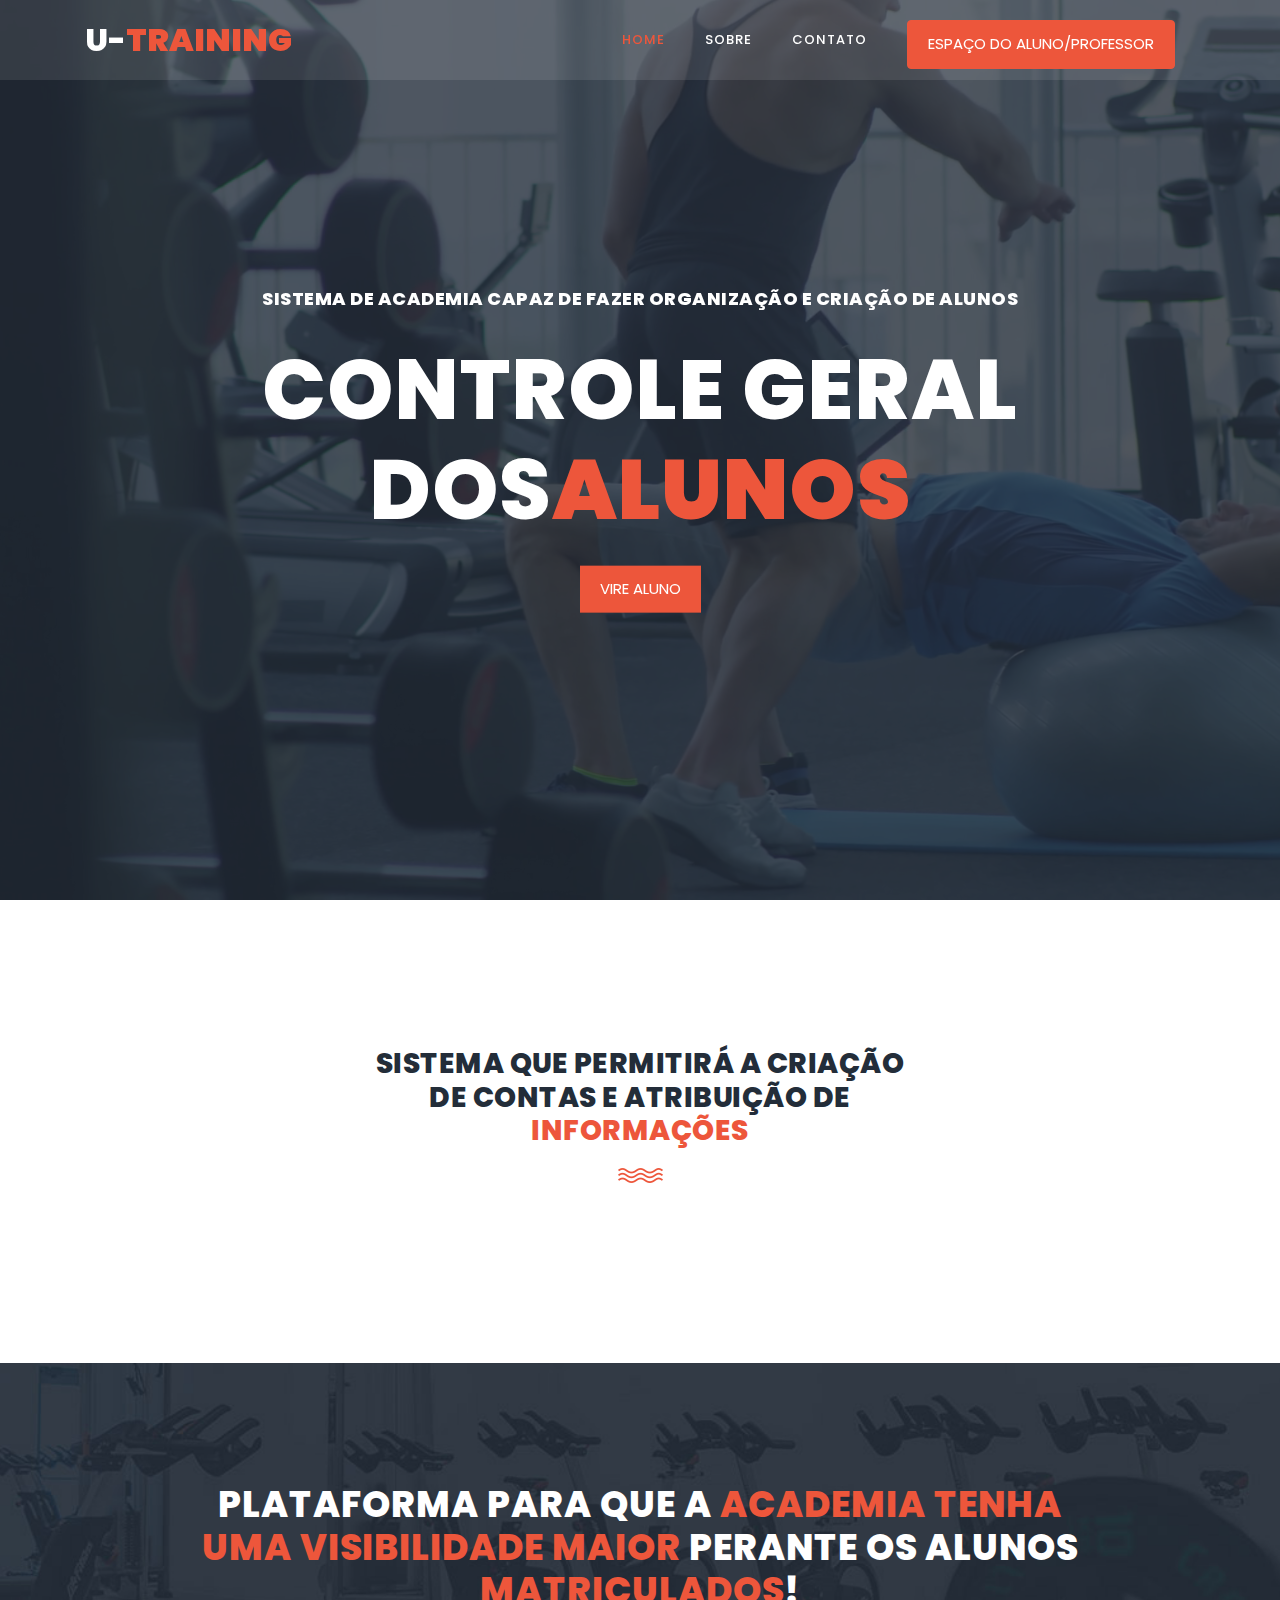
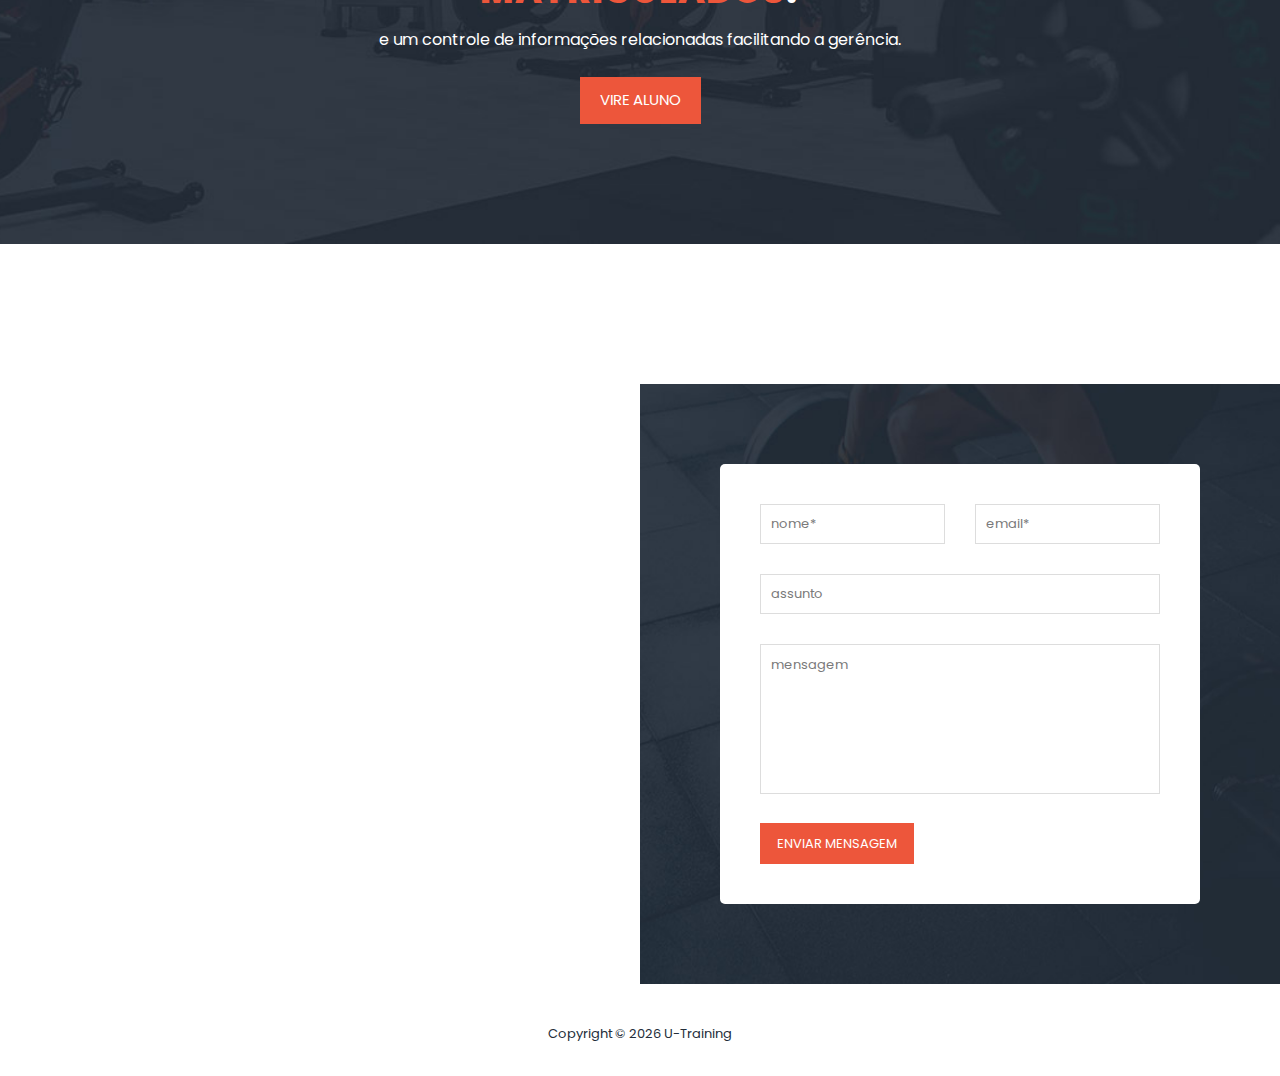
<file: sistema academia faculdade/utraing/index.html>
<!DOCTYPE html>
<html lang="pt-br">

  <head>

    <meta charset="utf-8">
    <meta name="viewport" content="width=device-width, initial-scale=1, shrink-to-fit=no">
    <meta name="description" content="">
    <meta name="author" content="">
    <link href="https://fonts.googleapis.com/css?family=Poppins:100,100i,200,200i,300,300i,400,400i,500,500i,600,600i,700,700i,800,800i,900,900i&display=swap" rel="stylesheet">

    <title>U-training</title>

    <link rel="stylesheet" type="text/css" href="assets/css/bootstrap.min.css">

    <link rel="stylesheet" type="text/css" href="assets/css/font-awesome.css">

    <link rel="stylesheet" href="assets/css/templatemo-training-studio.css">

    <link rel="stylesheet" href="assets/css/style.css">

    </head>
    
    <body>
    
    <!-- ***** Preloader Start ***** -->
    <div id="js-preloader" class="js-preloader">
      <div class="preloader-inner">
        <span class="dot"></span>
        <div class="dots">
          <span></span>
          <span></span>
          <span></span>
        </div>
      </div>
    </div>
    <!-- ***** Preloader End ***** -->
    
    
    <!-- ***** Header Area Start ***** -->
    <header class="header-area header-sticky">
        <div class="container">
            <div class="row">
                <div class="col-12">
                    <nav class="main-nav">
                        <!-- ***** Logo Start ***** -->
                        <a href="index.html" class="logo">U-<em>training</em></a>
                        <!-- ***** Logo End ***** -->
                        <!-- ***** Menu Start ***** -->
                        <ul class="nav">
                            <li class="scroll-to-section"><a href="#top" class="active">Home</a></li>
                            <li class="scroll-to-section"><a href="#features">Sobre</a></li>
                            <!-- <li class="scroll-to-section"><a href="#our-classes">Classes</a></li>
                            <li class="scroll-to-section"><a href="#schedule">Schedules</a></li> -->
                            <li class="scroll-to-section"><a href="#contact-us">Contato</a></li> 
                            <!-- <li class="main-button"><a href="#">Espaço do aluno/professor</a></li> -->
                            <li class="main-button">
                                <button type="button" class="btn btn-primary" data-bs-toggle="modal" data-bs-target="#exampleModal">
                                    Espaço do aluno/professor
                                </button>
                            </li>
                        </ul>        
                        <a class='menu-trigger'>
                            <span>Menu</span>
                        </a>
                        <!-- ***** Menu End ***** -->
                    </nav>
                </div>
            </div>
        </div>
    </header>
    <!-- ***** Header Area End ***** -->

    <!-- ***** Main Banner Area Start ***** -->
    <div class="main-banner" id="top">
        <video autoplay muted loop id="bg-video">
            <source src="assets/images/gym-video.mp4" type="video/mp4" />
        </video>

        <div class="video-overlay header-text">
            <div class="caption">
                <h6>sistema de academia capaz de fazer organização e criação de alunos</h6>
                <h2>controle geral dos<em>alunos</em></h2>
                <div class="main-button scroll-to-section">
                    <a href="#features">Vire aluno</a>
                </div>
            </div>
        </div>
    </div>
    <!-- ***** Main Banner Area End ***** -->

    <!-- ***** Features Item Start ***** -->
    <section class="section" id="features">
        <div class="container">
            <div class="row">
                <div class="col-lg-6 offset-lg-3">
                    <div class="section-heading">
                        <h2>Sistema que permitirá a criação de contas e atribuição de <em>informações</em></h2>
                        <img src="assets/images/line-dec.png" alt="waves">
                        <!-- <p>Training Studio is free CSS template for gyms and fitness centers. You are allowed to use this layout for your business website.</p> -->
                    </div>
                </div>
                <!-- <div class="col-lg-6">
                    <ul class="features-items">
                        <li class="feature-item">
                            <div class="left-icon">
                                <img src="assets/images/features-first-icon.png" alt="First One">
                            </div>
                            <div class="right-content">
                                <h4>Basic Fitness</h4>
                                <p>Please do not re-distribute this template ZIP file on any template collection website. This is not allowed.</p>
                                <a href="#" class="text-button">Discover More</a>
                            </div>
                        </li>
                        <li class="feature-item">
                            <div class="left-icon">
                                <img src="assets/images/features-first-icon.png" alt="second one">
                            </div>
                            <div class="right-content">
                                <h4>New Gym Training</h4>
                                <p>If you wish to support TemplateMo website via PayPal, please feel free to contact us. We appreciate it a lot.</p>
                                <a href="#" class="text-button">Discover More</a>
                            </div>
                        </li>
                        <li class="feature-item">
                            <div class="left-icon">
                                <img src="assets/images/features-first-icon.png" alt="third gym training">
                            </div>
                            <div class="right-content">
                                <h4>Basic Muscle Course</h4>
                                <p>Credit goes to <a rel="nofollow" href="https://www.pexels.com" target="_blank">Pexels website</a> for images and video background used in this HTML template.</p>
                                <a href="#" class="text-button">Discover More</a>
                            </div>
                        </li>
                    </ul>
                </div>
                <div class="col-lg-6">
                    <ul class="features-items">
                        <li class="feature-item">
                            <div class="left-icon">
                                <img src="assets/images/features-first-icon.png" alt="fourth muscle">
                            </div>
                            <div class="right-content">
                                <h4>Advanced Muscle Course</h4>
                                <p>You may want to browse through <a rel="nofollow" href="https://templatemo.com/tag/digital-marketing" target="_parent">Digital Marketing</a> or <a href="https://templatemo.com/tag/corporate">Corporate</a> HTML CSS templates on our website.</p>
                                <a href="#" class="text-button">Discover More</a>
                            </div>
                        </li>
                        <li class="feature-item">
                            <div class="left-icon">
                                <img src="assets/images/features-first-icon.png" alt="training fifth">
                            </div>
                            <div class="right-content">
                                <h4>Yoga Training</h4>
                                <p>This template is built on Bootstrap v4.3.1 framework. It is easy to adapt the columns and sections.</p>
                                <a href="#" class="text-button">Discover More</a>
                            </div>
                        </li>
                        <li class="feature-item">
                            <div class="left-icon">
                                <img src="assets/images/features-first-icon.png" alt="gym training">
                            </div>
                            <div class="right-content">
                                <h4>Body Building Course</h4>
                                <p>Suspendisse fringilla et nisi et mattis. Curabitur sed finibus nisi. Integer nibh sapien, vehicula et auctor.</p>
                                <a href="#" class="text-button">Discover More</a>
                            </div>
                        </li>
                    </ul>
                </div> -->
            </div>
        </div>
    </section>
    <!-- ***** Features Item End ***** -->

    <!-- ***** Call to Action Start ***** -->
    <section class="section" id="call-to-action">
        <div class="container">
            <div class="row">
                <div class="col-lg-10 offset-lg-1">
                    <div class="cta-content">
                        <h2>plataforma para que a <em>academia tenha uma visibilidade maior </em>perante os alunos    <em>matriculados</em>!</h2>
                        <p>e um controle de informações relacionadas facilitando a gerência. </p>
                        <div class="main-button scroll-to-section">
                            <a href="#our-classes">Vire aluno</a>
                        </div>
                    </div>
                </div>
            </div>
        </div>
    </section>
    <!-- ***** Call to Action End ***** -->

    <!-- ***** Our Classes Start ***** -->
    <!-- <section class="section" id="our-classes">
        <div class="container">
            <div class="row">
                <div class="col-lg-6 offset-lg-3">
                    <div class="section-heading">
                        <h2>Our <em>Classes</em></h2>
                        <img src="assets/images/line-dec.png" alt="">
                        <p>Nunc urna sem, laoreet ut metus id, aliquet consequat magna. Sed viverra ipsum dolor, ultricies fermentum massa consequat eu.</p>
                    </div>
                </div>
            </div>
            <div class="row" id="tabs">
              <div class="col-lg-4">
                <ul>
                  <li><a href='#tabs-1'><img src="assets/images/tabs-first-icon.png" alt="">First Training Class</a></li>
                  <li><a href='#tabs-2'><img src="assets/images/tabs-first-icon.png" alt="">Second Training Class</a></a></li>
                  <li><a href='#tabs-3'><img src="assets/images/tabs-first-icon.png" alt="">Third Training Class</a></a></li>
                  <li><a href='#tabs-4'><img src="assets/images/tabs-first-icon.png" alt="">Fourth Training Class</a></a></li>
                  <div class="main-rounded-button"><a href="#">View All Schedules</a></div>
                </ul>
              </div>
              <div class="col-lg-8">
                <section class='tabs-content'>
                  <article id='tabs-1'>
                    <img src="assets/images/training-image-01.jpg" alt="First Class">
                    <h4>First Training Class</h4>
                    <p>Phasellus convallis mauris sed elementum vulputate. Donec posuere leo sed dui eleifend hendrerit. Sed suscipit suscipit erat, sed vehicula ligula. Aliquam ut sem fermentum sem tincidunt lacinia gravida aliquam nunc. Morbi quis erat imperdiet, molestie nunc ut, accumsan diam.</p>
                    <div class="main-button">
                        <a href="#">View Schedule</a>
                    </div>
                  </article>
                  <article id='tabs-2'>
                    <img src="assets/images/training-image-02.jpg" alt="Second Training">
                    <h4>Second Training Class</h4>
                    <p>Integer dapibus, est vel dapibus mattis, sem mauris luctus leo, ac pulvinar quam tortor a velit. Praesent ultrices erat ante, in ultricies augue ultricies faucibus. Nam tellus nibh, ullamcorper at mattis non, rhoncus sed massa. Cras quis pulvinar eros. Orci varius natoque penatibus et magnis dis parturient montes, nascetur ridiculus mus.</p>
                    <div class="main-button">
                        <a href="#">View Schedule</a>
                    </div>
                  </article>
                  <article id='tabs-3'>
                    <img src="assets/images/training-image-03.jpg" alt="Third Class">
                    <h4>Third Training Class</h4>
                    <p>Fusce laoreet malesuada rhoncus. Donec ultricies diam tortor, id auctor neque posuere sit amet. Aliquam pharetra, augue vel cursus porta, nisi tortor vulputate sapien, id scelerisque felis magna id felis. Proin neque metus, pellentesque pharetra semper vel, accumsan a neque.</p>
                    <div class="main-button">
                        <a href="#">View Schedule</a>
                    </div>
                  </article>
                  <article id='tabs-4'>
                    <img src="assets/images/training-image-04.jpg" alt="Fourth Training">
                    <h4>Fourth Training Class</h4>
                    <p>Pellentesque habitant morbi tristique senectus et netus et malesuada fames ac turpis egestas. Aenean ultrices elementum odio ac tempus. Etiam eleifend orci lectus, eget venenatis ipsum commodo et.</p>
                    <div class="main-button">
                        <a href="#">View Schedule</a>
                    </div>
                  </article>
                </section>
              </div>
            </div>
        </div>
    </section> -->
    <!-- ***** Our Classes End ***** -->
    
    <!-- <section class="section" id="schedule">
        <div class="container">
            <div class="row">
                <div class="col-lg-6 offset-lg-3">
                    <div class="section-heading dark-bg">
                        <h2>Classes <em>Schedule</em></h2>
                        <img src="assets/images/line-dec.png" alt="">
                        <p>Nunc urna sem, laoreet ut metus id, aliquet consequat magna. Sed viverra ipsum dolor, ultricies fermentum massa consequat eu.</p>
                    </div>
                </div>
            </div>
            <div class="row">
                <div class="col-lg-12">
                    <div class="filters">
                        <ul class="schedule-filter">
                            <li class="active" data-tsfilter="monday">Monday</li>
                            <li data-tsfilter="tuesday">Tuesday</li>
                            <li data-tsfilter="wednesday">Wednesday</li>
                            <li data-tsfilter="thursday">Thursday</li>
                            <li data-tsfilter="friday">Friday</li>
                        </ul>
                    </div>
                </div>
                <div class="col-lg-10 offset-lg-1">
                    <div class="schedule-table filtering">
                        <table>
                            <tbody>
                                <tr>
                                    <td class="day-time">Fitness Class</td>
                                    <td class="monday ts-item show" data-tsmeta="monday">10:00AM - 11:30AM</td>
                                    <td class="tuesday ts-item" data-tsmeta="tuesday">2:00PM - 3:30PM</td>
                                    <td>William G. Stewart</td>
                                </tr>
                                <tr>
                                    <td class="day-time">Muscle Training</td>
                                    <td class="friday ts-item" data-tsmeta="friday">10:00AM - 11:30AM</td>
                                    <td class="thursday friday ts-item" data-tsmeta="thursday" data-tsmeta="friday">2:00PM - 3:30PM</td>
                                    <td>Paul D. Newman</td>
                                </tr>
                                <tr>
                                    <td class="day-time">Body Building</td>
                                    <td class="tuesday ts-item" data-tsmeta="tuesday">10:00AM - 11:30AM</td>
                                    <td class="monday ts-item show" data-tsmeta="monday">2:00PM - 3:30PM</td>
                                    <td>Boyd C. Harris</td>
                                </tr>
                                <tr>
                                    <td class="day-time">Yoga Training Class</td>
                                    <td class="wednesday ts-item" data-tsmeta="wednesday">10:00AM - 11:30AM</td>
                                    <td class="friday ts-item" data-tsmeta="friday">2:00PM - 3:30PM</td>
                                    <td>Hector T. Daigle</td>
                                </tr>
                                <tr>
                                    <td class="day-time">Advanced Training</td>
                                    <td class="thursday ts-item" data-tsmeta="thursday">10:00AM - 11:30AM</td>
                                    <td class="wednesday ts-item" data-tsmeta="wednesday">2:00PM - 3:30PM</td>
                                    <td>Bret D. Bowers</td>
                                </tr>
                            </tbody>
                        </table>
                    </div>
                </div>
            </div>
        </div>
    </section> -->

    <!-- ***** Testimonials Starts ***** -->
    <!-- <section class="section" id="trainers">
        <div class="container">
            <div class="row">
                <div class="col-lg-6 offset-lg-3">
                    <div class="section-heading">
                        <h2>Expert <em>Trainers</em></h2>
                        <img src="assets/images/line-dec.png" alt="">
                        <p>Nunc urna sem, laoreet ut metus id, aliquet consequat magna. Sed viverra ipsum dolor, ultricies fermentum massa consequat eu.</p>
                    </div>
                </div>
            </div>
            <div class="row">
                <div class="col-lg-4">
                    <div class="trainer-item">
                        <div class="image-thumb">
                            <img src="assets/images/first-trainer.jpg" alt="">
                        </div>
                        <div class="down-content">
                            <span>Strength Trainer</span>
                            <h4>Bret D. Bowers</h4>
                            <p>Bitters cliche tattooed 8-bit distillery mustache. Keytar succulents gluten-free vegan church-key pour-over seitan flannel.</p>
                            <ul class="social-icons">
                                <li><a href="#"><i class="fa fa-facebook"></i></a></li>
                                <li><a href="#"><i class="fa fa-twitter"></i></a></li>
                                <li><a href="#"><i class="fa fa-linkedin"></i></a></li>
                                <li><a href="#"><i class="fa fa-behance"></i></a></li>
                            </ul>
                        </div>
                    </div>
                </div>
                <div class="col-lg-4">
                    <div class="trainer-item">
                        <div class="image-thumb">
                            <img src="assets/images/second-trainer.jpg" alt="">
                        </div>
                        <div class="down-content">
                            <span>Muscle Trainer</span>
                            <h4>Hector T. Daigl</h4>
                            <p>Bitters cliche tattooed 8-bit distillery mustache. Keytar succulents gluten-free vegan church-key pour-over seitan flannel.</p>
                            <ul class="social-icons">
                                <li><a href="#"><i class="fa fa-facebook"></i></a></li>
                                <li><a href="#"><i class="fa fa-twitter"></i></a></li>
                                <li><a href="#"><i class="fa fa-linkedin"></i></a></li>
                                <li><a href="#"><i class="fa fa-behance"></i></a></li>
                            </ul>
                        </div>
                    </div>
                </div>
                <div class="col-lg-4">
                    <div class="trainer-item">
                        <div class="image-thumb">
                            <img src="assets/images/third-trainer.jpg" alt="">
                        </div>
                        <div class="down-content">
                            <span>Power Trainer</span>
                            <h4>Paul D. Newman</h4>
                            <p>Bitters cliche tattooed 8-bit distillery mustache. Keytar succulents gluten-free vegan church-key pour-over seitan flannel.</p>
                            <ul class="social-icons">
                                <li><a href="#"><i class="fa fa-facebook"></i></a></li>
                                <li><a href="#"><i class="fa fa-twitter"></i></a></li>
                                <li><a href="#"><i class="fa fa-linkedin"></i></a></li>
                                <li><a href="#"><i class="fa fa-behance"></i></a></li>
                            </ul>
                        </div>
                    </div>
                </div>
            </div>
        </div>
    </section> -->
    <!-- ***** Testimonials Ends ***** -->
    
    <!-- ***** Contact Us Area Starts ***** -->
    <section class="section" id="contact-us">
        <div class="container-fluid">
            <div class="row">
                <div class="col-lg-6 col-md-6 col-xs-12">
                    <div id="map">
                      <iframe src="https://maps.google.com/maps?q=Av.+L%C3%BAcio+Costa,+Rio+de+Janeiro+-+RJ,+Brazil&t=&z=13&ie=UTF8&iwloc=&output=embed" width="100%" height="600px" frameborder="0" style="border:0" allowfullscreen></iframe>
                    </div>
                </div>
                <div class="col-lg-6 col-md-6 col-xs-12">
                    <div class="contact-form">
                        <form id="contact" action="" method="post">
                          <div class="row">
                            <div class="col-md-6 col-sm-12">
                              <fieldset>
                                <input name="name" type="text" id="name" placeholder="nome*" required="">
                              </fieldset>
                            </div>
                            <div class="col-md-6 col-sm-12">
                              <fieldset>
                                <input name="email" type="text" id="email" pattern="[^ @]*@[^ @]*" placeholder="email*" required="">
                              </fieldset>
                            </div>
                            <div class="col-md-12 col-sm-12">
                              <fieldset>
                                <input name="subject" type="text" id="subject" placeholder="assunto">
                              </fieldset>
                            </div>
                            <div class="col-lg-12">
                              <fieldset>
                                <textarea name="message" rows="6" id="message" placeholder="mensagem" required=""></textarea>
                              </fieldset>
                            </div>
                            <div class="col-lg-12">
                              <fieldset>
                                <button type="submit" id="form-submit" class="main-button">Enviar mensagem</button>
                              </fieldset>
                            </div>
                          </div>
                        </form>
                    </div>
                </div>
            </div>
        </div>
    </section>
    <!-- ***** Contact Us Area Ends ***** -->
    
    <!-- ***** Footer Start ***** -->
    <footer>
        <div class="container">
            <div class="row">
                <div class="col-lg-12">
                    <p>Copyright &copy; <script>document.write(new Date().getFullYear());</script> U-Training
                    
                
                </p>
                    
                    <!-- You shall support us a little via PayPal to info@templatemo.com -->
                    
                </div>
            </div>
        </div>
    </footer>

    <!-- Modal -->
<div class="modal fade" id="exampleModal" tabindex="-1" aria-labelledby="exampleModalLabel" aria-hidden="true">
  <div class="modal-dialog">
    <div class="modal-content">
      <div class="modal-header">
        <h1 class="modal-title fs-5" id="exampleModalLabel">Login</h1>
        <button type="button" class="close" data-dismiss="modal" aria-label="Close">X</button>
      </div>
      <div class="modal-body">
        <div class="mb-3">
            <label for="exampleFormControlInput1" class="form-label">CPF:</label>
            <input type="number" class="form-control" id="exampleFormControlInput1" placeholder="Digite seu CPF">
          </div>
          <div class="mb-3">
            <label for="exampleFormControlInput1" class="form-label">Senha:</label>
            <input type="password" class="form-control" id="exampleFormControlInput1" placeholder="Digite sua senha">
          </div>
      </div>
      <div class="modal-footer">
        <button type="button" class="btn btn-secondary" data-dismiss="modal">Fechar</button>
        <a href="crud.html"><button type="button" class="btn btn-primary">Entrar</button></a>
      </div>
    </div>
  </div>
</div>

    <!-- jQuery -->
    <script src="assets/js/jquery-2.1.0.min.js"></script>

    <!-- Bootstrap -->
    <script src="assets/js/popper.js"></script>
    <script src="assets/js/bootstrap.min.js"></script>

    <!-- Plugins -->
    <script src="assets/js/scrollreveal.min.js"></script>
    <script src="assets/js/waypoints.min.js"></script>
    <script src="assets/js/jquery.counterup.min.js"></script>
    <script src="assets/js/imgfix.min.js"></script> 
    <script src="assets/js/mixitup.js"></script> 
    <script src="assets/js/accordions.js"></script>
    
    <!-- Global Init -->
    <script src="assets/js/custom.js"></script>

    <script>
        $(function(){
            $(document).on('click', '.btn-primary', function(){
                $("#exampleModal").modal();
            });
        });
    </script>

  </body>
</html>
</file>
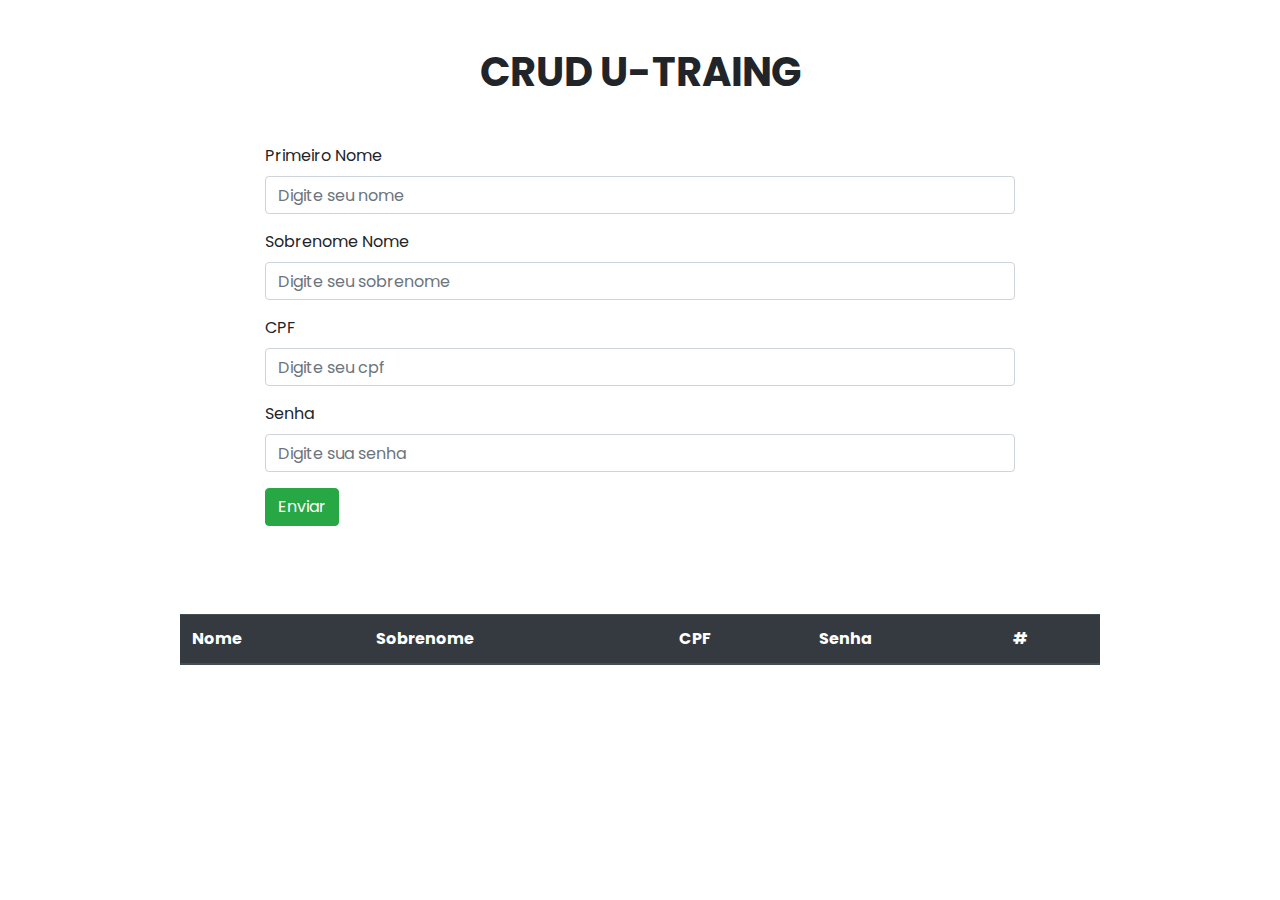
<file: sistema academia faculdade/utraing/crud.html>
<!DOCTYPE html>
<html lang="pt-br">

  <head>

    <meta charset="utf-8">
    <meta name="viewport" content="width=device-width, initial-scale=1, shrink-to-fit=no">
    <meta name="description" content="">
    <meta name="author" content="">
    <link href="https://fonts.googleapis.com/css?family=Poppins:100,100i,200,200i,300,300i,400,400i,500,500i,600,600i,700,700i,800,800i,900,900i&display=swap" rel="stylesheet">

    <title>CRUD</title>
    <link rel="stylesheet" type="text/css" href="assets/css/bootstrap.min.css">

    <link rel="stylesheet" type="text/css" href="assets/css/font-awesome.css">

    <link rel="stylesheet" href="assets/css/templatemo-training-studio.css">

    <link rel="stylesheet" href="assets/css/style.css">

    </head>
    
    <body>
    <div class="container mt-5">
        <div class="text-center">
            <h1 class="display-5 mb-5">
                <strong>CRUD U-TRAING</strong>
            </h1>
        </div>
        <div class="main row justify-content-center">
            <form action="" id="student-form" class="row justify-content-center mb-4" autocomplete="off">
                <div class="col-10 col-md-8 mb-3">
                    <label for="firstname">Primeiro Nome</label>
                    <input type="text" class="form-control" id="firstname" placeholder="Digite seu nome">
                </div>
                <div class="col-10 col-md-8 mb-3">
                    <label for="lastname">Sobrenome Nome</label>
                    <input type="text" class="form-control" id="lastname" placeholder="Digite seu sobrenome">
                </div>
                <div class="col-10 col-md-8 mb-3">
                    <label for="cpf">CPF</label>
                    <input type="number" class="form-control" id="cpf" placeholder="Digite seu cpf">
                </div>
                <div class="col-10 col-md-8 mb-3">
                    <label for="senha">Senha</label>
                    <input type="password" class="form-control" id="senha" placeholder="Digite sua senha">
                </div>
                <div class="col-10 col-md-8 mb-3">
                    <input class="btn btn-success add-btn" type="submit" value="Enviar">
                </div>
            </form>
            <div class="col-12 col-md-10 mt-5">
                <table class="table table-striped table-dark">
                    <thead>
                        <tr>
                            <th>Nome</th>
                            <th>Sobrenome</th>
                            <th>CPF</th>
                            <th>Senha</th>
                            <th>#</th>
                        </tr>
                    </thead>
                    <tbody id="student-list">
                        <tr>
                            <!-- <td>Lucas</td>
                            <td>Maia</td>
                            <td>44444</td>
                            <td>321321</td>
                            <td>
                                <a href="#" class="btn btn-warning btn-sm edit">Editar</a>
                                <a href="#" class="btn btn-danger btn-sm delete">Deletar</a>
                            </td> -->
                        </tr>
                    </tbody>
                </table>
            </div>
        </div>
    </div>
  

    <!-- jQuery -->
    <script src="assets/js/jquery-2.1.0.min.js"></script>

    <!-- Bootstrap -->
    <script src="assets/js/popper.js"></script>
    <script src="assets/js/bootstrap.min.js"></script>

    <!-- Plugins -->
    <script src="assets/js/scrollreveal.min.js"></script>
    <script src="assets/js/waypoints.min.js"></script>
    <script src="assets/js/jquery.counterup.min.js"></script>
    <script src="assets/js/imgfix.min.js"></script> 
    <script src="assets/js/mixitup.js"></script> 
    <script src="assets/js/accordions.js"></script>
    
    <!-- Global Init -->
    <script src="assets/js/custom.js"></script>

    <script>
        $(function(){
            $(document).on('click', '.btn-primary', function(){
                $("#exampleModal").modal();
            });
        });
    </script>

<script src="./assets/js/script.js"></script>
  </body>
</html>
</file>
<file: sistema academia faculdade/utraing/assets/css/templatemo-training-studio.css>
/*

TemplateMo 548 Training Studio

https://templatemo.com/tm-548-training-studio

*/

/* ---------------------------------------------
Table of contents
------------------------------------------------
01. font & reset css
02. reset
03. global styles
04. header
05. banner
06. features
07. testimonials
08. contact
09. footer
10. preloader
11. search
12. portfolio

--------------------------------------------- */
/* 
---------------------------------------------
font & reset css
--------------------------------------------- 
*/
@import url("https://fonts.googleapis.com/css?family=Poppins:100,100i,200,200i,300,300i,400,400i,500,500i,600,600i,700,700i,800,800i,900,900i");
/* 
---------------------------------------------
reset
--------------------------------------------- 
*/
html, body, div, span, applet, object, iframe, h1, h2, h3, h4, h5, h6, p, blockquote, div
pre, a, abbr, acronym, address, big, cite, code, del, dfn, em, font, img, ins, kbd, q,
s, samp, small, strike, strong, sub, sup, tt, var, b, u, i, center, dl, dt, dd, ol, ul, li,
figure, header, nav, section, article, aside, footer, figcaption {
  margin: 0;
  padding: 0;
  border: 0;
  outline: 0;
}

.clearfix:after {
  content: ".";
  display: block;
  clear: both;
  visibility: hidden;
  line-height: 0;
  height: 0;
}

.clearfix {
  display: inline-block;
}

html[xmlns] .clearfix {
  display: block;
}

* html .clearfix {
  height: 1%;
}

ul, li {
  padding: 0;
  margin: 0;
  list-style: none;
}

header, nav, section, article, aside, footer, hgroup {
  display: block;
}

* {
  box-sizing: border-box;
}

html, body {
  font-family: 'Poppins', sans-serif;
  font-weight: 400;
  background-color: #fff;
  font-size: 16px;
  -ms-text-size-adjust: 100%;
  -webkit-font-smoothing: antialiased;
  -moz-osx-font-smoothing: grayscale;
}

a {
  text-decoration: none !important;
}

h1, h2, h3, h4, h5, h6 {
  margin-top: 0px;
  margin-bottom: 0px;
}

ul {
  margin-bottom: 0px;
}

p {
  font-size: 14px;
  line-height: 25px;
  color: #7a7a7a;
}

/* 
---------------------------------------------
global styles
--------------------------------------------- 
*/
html,
body {
  background: #fff;
  font-family: 'Poppins', sans-serif;
}

::selection {
  background: #ed563b;
  color: #fff;
}

::-moz-selection {
  background: #ed563b;
  color: #fff;
}

@media (max-width: 991px) {
  html, body {
    overflow-x: hidden;
  }
  .mobile-top-fix {
    margin-top: 30px;
    margin-bottom: 0px;
  }
  .mobile-bottom-fix {
    margin-bottom: 30px;
  }
  .mobile-bottom-fix-big {
    margin-bottom: 60px;
  }
}

.section-heading {
  text-align: center;
  margin-top: 140px;
  margin-bottom: 80px;
}

.section-heading h2 {
  font-size: 28px;
  font-weight: 800;
  color: #232d39;
  text-transform: uppercase;
  letter-spacing: 0.5px;
  margin-top: 0px;
  margin-bottom: 0px;
}

.section-heading h2 em {
  font-style: normal;
  color: #ed563b;
}

.section-heading img {
  margin: 20px auto;
}

.dark-bg h2 {
  color: #fff;
}

.dark-bg p {
  color: #fff;
}

.main-button a {
  display: inline-block;
  font-size: 15px;
  padding: 12px 20px;
  background-color: #ed563b;
  color: #fff;
  text-align: center;
  font-weight: 400;
  text-transform: uppercase;
  transition: all .3s;
}

.main-button a:hover {
  background-color: #f9735b;
}


/* 
---------------------------------------------
header
--------------------------------------------- 
*/

.background-header {
  background: rgba(250,250,250,0.99) !important;
  height: 80px!important;
  position: fixed!important;
  top: 0px;
  left: 0px;
  right: 0px;
  box-shadow: 0px 0px 10px rgba(0,0,0,0.15)!important;
}

.background-header .logo,
.background-header .main-nav .nav li a {
  color: #232d39!important;
}

.background-header .main-nav .nav li:last-child a {
  color: #fff !important;
}

.background-header .main-nav .nav li:last-child a:hover {
  color: #fff!important;
}

.background-header .main-nav .nav li:hover a {
  color: #ed563b!important;
}

.background-header .nav li a.active {
  color: #ed563b!important;
}

.header-area {
  position: absolute;
  top: 0px;
  left: 0px;
  right: 0px;
  z-index: 100;
  height: 80px;
  background: rgba(250,250,250,0.1);
  -webkit-transition: all .5s ease 0s;
  -moz-transition: all .5s ease 0s;
  -o-transition: all .5s ease 0s;
  transition: all .5s ease 0s;
}

.header-area .main-nav {
  min-height: 80px;
  background: transparent;
}

.header-area .main-nav .logo {
  line-height: 80px;
  color: #fff;
  font-size: 32px;
  font-weight: 800;
  text-transform: uppercase;
  float: left;
  -webkit-transition: all 0.3s ease 0s;
  -moz-transition: all 0.3s ease 0s;
  -o-transition: all 0.3s ease 0s;
  transition: all 0.3s ease 0s;
}

.header-area .main-nav .logo em {
  font-style: normal;
  color: #ed563b;
  font-weight: 900;
}

.header-area .main-nav .nav {
  float: right;
  margin-top: 27px;
  margin-right: 0px;
  background-color: transparent;
  -webkit-transition: all 0.3s ease 0s;
  -moz-transition: all 0.3s ease 0s;
  -o-transition: all 0.3s ease 0s;
  transition: all 0.3s ease 0s;
  position: relative;
  z-index: 999;
}

.header-area .main-nav .nav li {
  padding-left: 20px;
  padding-right: 20px;
}

.header-area .main-nav .nav li a {
  display: block;
  font-weight: 500;
  font-size: 13px;
  color: #7a7a7a;
  text-transform: uppercase;
  -webkit-transition: all 0.3s ease 0s;
  -moz-transition: all 0.3s ease 0s;
  -o-transition: all 0.3s ease 0s;
  transition: all 0.3s ease 0s;
  height: 40px;
  line-height: 40px;
  border: transparent;
  letter-spacing: 1px;
}

.header-area .main-nav .nav li a {
  color: #fff;
}

.header-area .main-nav .nav li:last-child a {
  display: inline-block;
  font-size: 13px;
  padding: 11px 17px;
  background-color: #ed563b;
  color: #fff;
  text-align: center;
  font-weight: 400;
  letter-spacing: 0px;
  text-transform: uppercase;
  transition: all .3s;
  height: auto;
  line-height: 20px;
}

.header-area .main-nav .nav li:last-child a:hover {
  background-color: #f9735b;
  opacity: 1;
}

.header-area .main-nav .nav li:hover a,
.header-area .main-nav .nav li a.active {
  color: #ed563b!important;
  opacity: 1;
}

.background-header .main-nav .nav li:hover a,
.background-header .main-nav .nav li a.active {
  color: #ed563b!important;
  opacity: 1;
}

.header-area .main-nav .menu-trigger {
  cursor: pointer;
  display: block;
  position: absolute;
  top: 23px;
  width: 32px;
  height: 40px;
  text-indent: -9999em;
  z-index: 99;
  right: 40px;
  display: none;
}

.header-area .main-nav .menu-trigger span,
.header-area .main-nav .menu-trigger span:before,
.header-area .main-nav .menu-trigger span:after {
  -moz-transition: all 0.4s;
  -o-transition: all 0.4s;
  -webkit-transition: all 0.4s;
  transition: all 0.4s;
  background-color: #1e1e1e;
  display: block;
  position: absolute;
  width: 30px;
  height: 2px;
  left: 0;
}

.background-header .main-nav .menu-trigger span,
.background-header .main-nav .menu-trigger span:before,
.background-header .main-nav .menu-trigger span:after {
  background-color: #1e1e1e;
}

.header-area .main-nav .menu-trigger span:before,
.header-area .main-nav .menu-trigger span:after {
  -moz-transition: all 0.4s;
  -o-transition: all 0.4s;
  -webkit-transition: all 0.4s;
  transition: all 0.4s;
  background-color: #1e1e1e;
  display: block;
  position: absolute;
  width: 30px;
  height: 2px;
  left: 0;
  width: 75%;
}

.background-header .main-nav .menu-trigger span:before,
.background-header .main-nav .menu-trigger span:after {
  background-color: #1e1e1e;
}

.header-area .main-nav .menu-trigger span:before,
.header-area .main-nav .menu-trigger span:after {
  content: "";
}

.header-area .main-nav .menu-trigger span {
  top: 16px;
}

.header-area .main-nav .menu-trigger span:before {
  -moz-transform-origin: 33% 100%;
  -ms-transform-origin: 33% 100%;
  -webkit-transform-origin: 33% 100%;
  transform-origin: 33% 100%;
  top: -10px;
  z-index: 10;
}

.header-area .main-nav .menu-trigger span:after {
  -moz-transform-origin: 33% 0;
  -ms-transform-origin: 33% 0;
  -webkit-transform-origin: 33% 0;
  transform-origin: 33% 0;
  top: 10px;
}

.header-area .main-nav .menu-trigger.active span,
.header-area .main-nav .menu-trigger.active span:before,
.header-area .main-nav .menu-trigger.active span:after {
  background-color: transparent;
  width: 100%;
}

.header-area .main-nav .menu-trigger.active span:before {
  -moz-transform: translateY(6px) translateX(1px) rotate(45deg);
  -ms-transform: translateY(6px) translateX(1px) rotate(45deg);
  -webkit-transform: translateY(6px) translateX(1px) rotate(45deg);
  transform: translateY(6px) translateX(1px) rotate(45deg);
  background-color: #1e1e1e;
}

.background-header .main-nav .menu-trigger.active span:before {
  background-color: #1e1e1e;
}

.header-area .main-nav .menu-trigger.active span:after {
  -moz-transform: translateY(-6px) translateX(1px) rotate(-45deg);
  -ms-transform: translateY(-6px) translateX(1px) rotate(-45deg);
  -webkit-transform: translateY(-6px) translateX(1px) rotate(-45deg);
  transform: translateY(-6px) translateX(1px) rotate(-45deg);
  background-color: #1e1e1e;
}

.background-header .main-nav .menu-trigger.active span:after {
  background-color: #1e1e1e;
}

.header-area.header-sticky {
  min-height: 80px;
}

.header-area.header-sticky .nav {
  margin-top: 20px !important;
}

.header-area.header-sticky .nav li a.active {
  color: #ed563b;
}

@media (max-width: 1200px) {
  .header-area .main-nav .nav li {
    padding-left: 12px;
    padding-right: 12px;
  }
  .header-area .main-nav:before {
    display: none;
  }
}

@media (max-width: 767px) {
  .header-area .main-nav .logo {
    color: #1e1e1e;
  }
  .header-area.header-sticky .nav li a:hover,
  .header-area.header-sticky .nav li a.active {
    color: #ed563b!important;
    opacity: 1;
  }
  .header-area {
    background-color: #f7f7f7;
    padding: 0px 15px;
    height: 80px;
    box-shadow: none;
    text-align: center;
  }
  .header-area .container {
    padding: 0px;
  }
  .header-area .logo {
    margin-left: 30px;
  }
  .header-area .menu-trigger {
    display: block !important;
  }
  .header-area .main-nav {
    overflow: hidden;
  }
  .header-area .main-nav .nav {
    float: none;
    width: 100%;
    display: none;
    -webkit-transition: all 0s ease 0s;
    -moz-transition: all 0s ease 0s;
    -o-transition: all 0s ease 0s;
    transition: all 0s ease 0s;
    margin-left: 0px;
  }
  .header-area .main-nav .nav li:first-child {
    border-top: 1px solid #eee;
  }
  .header-area .main-nav .nav li:last-child {
    width: 100%;
    background-color: #ed563b;
    color: #fff;
  }
  .header-area .main-nav .nav li:last-child a {
    background-color: #ed563b!important;
  }
  .header-area .main-nav .nav li:last-child a:hover,
  .header-area .main-nav .nav li:last-child:hover a {
    background-color: #ed563b!important;
    color: #fff!important;
  }
  .header-area.header-sticky .nav {
    margin-top: 80px !important;
  }
  .header-area .main-nav .nav li {
    width: 100%;
    background: #fff;
    border-bottom: 1px solid #eee;
    padding-left: 0px !important;
    padding-right: 0px !important;
  }
  .header-area .main-nav .nav li a {
    height: 50px !important;
    line-height: 50px !important;
    padding: 0px !important;
    border: none !important;
    background: #f7f7f7 !important;
    color: #232d39 !important;
  }
  .header-area .main-nav .nav li:last-child a {
    color: #fff!important;
  }
  .header-area .main-nav .nav li a:hover {
    background: #eee !important;
    color: #ed563b!important;
  }
  .header-area .main-nav .nav li.submenu ul {
    position: relative;
    visibility: inherit;
    opacity: 1;
    z-index: 1;
    transform: translateY(0%);
    transition-delay: 0s, 0s, 0.3s;
    top: 0px;
    width: 100%;
    box-shadow: none;
    height: 0px;
  }
  .header-area .main-nav .nav li.submenu ul li a {
    font-size: 12px;
    font-weight: 400;
  }
  .header-area .main-nav .nav li.submenu ul li a:hover:before {
    width: 0px;
  }
  .header-area .main-nav .nav li.submenu ul.active {
    height: auto !important;
  }
  .header-area .main-nav .nav li.submenu:after {
    color: #3B566E;
    right: 25px;
    font-size: 14px;
    top: 15px;
  }
  .header-area .main-nav .nav li.submenu:hover ul, .header-area .main-nav .nav li.submenu:focus ul {
    height: 0px;
  }
}

@media (min-width: 767px) {
  .header-area .main-nav .nav {
    display: flex !important;
  }
}


/* 
---------------------------------------------
banner
--------------------------------------------- 
*/

.main-banner {
  position: relative;
}

#bg-video {
    min-width: 100%;
    min-height: 100vh;
    max-width: 100%;
    max-height: 100vh;
    object-fit: cover;
    z-index: -1;
}

#bg-video::-webkit-media-controls {
    display: none !important;
}

.video-overlay {
    position: absolute;
    background-color: rgba(35,45,57,0.8);
    top: 0;
    left: 0;
    bottom: 7px;
    width: 100%;
}

.main-banner .caption {
  text-align: center;
  position: absolute;
  width: 80%;
  left: 50%;
  top: 50%;
  transform: translate(-50%,-50%);
}

.main-banner .caption h6 {
  margin-top: 0px;
  font-size: 18px;
  text-transform: uppercase;
  font-weight: 800;
  color: #fff;
  letter-spacing: 0.5px;
}

.main-banner .caption h2 {
  margin-top: 30px;
  margin-bottom: 25px;
  font-size: 84px;
  text-transform: uppercase;
  font-weight: 800;
  color: #fff;
  letter-spacing: 1px;
}

.main-banner .caption h2 em {
  font-style: normal;
  color: #ed563b;
  font-weight: 900;
}


/*
---------------------------------------------
features
---------------------------------------------
*/

#features {
  margin-bottom: 80px;
}

.feature-item {
  display: inline-block;
  margin-bottom: 60px;
}

.feature-item .left-icon img {
  float: left;
  margin-right: 30px;
}

.feature-item .right-content {
  display: inline;
}

.feature-item .right-content h4 {
  margin-top: 0px;
  margin-bottom:  7px;
  letter-spacing: 0.25px;
  color: #232d39;
  font-size: 19px;
  font-weight: 600;
  text-transform: capitalize;
}

.feature-item .right-content a.text-button {
  margin-top: 7px;
  display: inline-block;
  font-size: 13px;
  text-transform: uppercase;
  color: #ed563b;
  font-weight: 500;
}

/*
---------------------------------------------
subscribe
---------------------------------------------
*/

#call-to-action {
  padding: 120px 0px;
  background-image: url(../images/cta-bg.jpg);
  background-position: center center;
  background-repeat: no-repeat;
  background-size: cover;
  text-align: center;
}

.cta-content h2 {
  font-size: 36px;
  text-transform: uppercase;
  font-weight: 800;
  color: #fff;
  letter-spacing: 1px;
}

.cta-content h2 em {
  font-style: normal;
  color: #ed563b;
}

.cta-content p {
  font-size: 16px;
  color: #fff;
  margin: 15px 0px 25px 0px;
}



/*
--------------------------------------------
Our Classes
--------------------------------------------
*/

#our-classes {
  margin-bottom: 140px;
}

#tabs ul {
  margin: 0;
  padding: 0;
}
#tabs ul li {
  margin-bottom: 30px;
  display: inline-block;
  width: 100%;
}
#tabs ul li:last-child {
  margin-bottom: 0px;
}
#tabs ul li a {
  text-transform: capitalize;
  width: 100%;
  padding: 30px 30px;
  display: inline-block;
  background-color: #fff;
  box-shadow: 0px 0px 15px rgba(0,0,0,0.1);
  border-radius: 5px;
  font-size: 19px;
  color: #232d39;
  letter-spacing: 0.5px;
  font-weight: 600;
  transition: all 0.3s;
}
#tabs .main-rounded-button a {
  text-align: center;
  padding: 20px 30px;
  width: 100%;
  border-radius: 5px;
  display: inline-block;
  box-shadow: 0px 0px 15px rgba(0,0,0,0.1);
  color: #fff;
  font-size: 19px;
  letter-spacing: 0.5px;
  font-weight: 600;
  background-color: #ed563b;
}
#tabs .main-rounded-button a:hover {
  background-color: #f9735b;
}
#tabs ul li a img {
  max-width: 100%;
  margin-right: 20px;
}
#tabs ul .ui-tabs-active span {
  background: #faf5b2;
  border: #faf5b2;
  line-height: 90px;
  border-bottom: none;
}
#tabs ul .ui-tabs-active a {
  color: #ed563b;
}
#tabs ul .ui-tabs-active span {
  color: #1e1e1e;
}
.tabs-content {
  margin-left: 30px;
  text-align: left;
  display: inline-block;
  transition: all 0.3s;
}
.tabs-content img {
  max-width: 100%;
  overflow: hidden;
  border-radius: 5px;
}
.tabs-content h4 {
  font-size: 23px;
  font-weight: 700;
  color: #232d39;
  letter-spacing: 0.5px;
  margin-bottom: 20px;
  margin-top: 30px;
}
.tabs-content p {
  font-size: 14px;
  color: #7a7a7a;
  margin-bottom: 28px;
}


/* 
---------------------------------------------
schedule
--------------------------------------------- 
*/

#schedule {
  padding: 0px 0px 140px 0px;
  background-image: url(../images/schedule-bg.jpg);
  background-position: center center;
  background-repeat: no-repeat;
  background-size: cover;
}

#schedule table {
  width: 100%;
  text-align: center;
  border: 1px solid #fff;
}

#schedule table tbody {
  border-top: 1px solid #fff; 
}

#schedule table tbody tr {
  border-bottom: 1px solid #fff;
}

#schedule table tbody tr td {
  border-right: 1px solid #fff;
  height: 100px;
}

#schedule table tr td {
  color: #fff;
  font-size: 13px;
  text-transform: capitalize;
  font-weight: 500;
  letter-spacing: 0.25px;
}

.schedule-table.filtering .ts-item {
    opacity: 0;
    transition: all 0.5s;
}

.schedule-table.filtering .ts-item.show {
    opacity: 1;
    transition: all 0.5s;
}

#schedule .filters {
  margin-bottom: 40px;
}
#schedule .filters ul {
  padding: 0;
  text-align: center;
}
#schedule .filters ul li {
  list-style: none;
  display: inline;
  cursor: pointer;
  position: relative;
  margin-right: 10px;
  font-size: 15px;
  font-weight: 500;
  color: #fff;
  text-transform: capitalize;
  -webkit-transition: all 0.3s ease-in-out;
  -moz-transition: all 0.3s ease-in-out;
  -o-transition: all 0.3s ease-in-out;
  -ms-transition: all 0.3s ease-in-out;
  transition: all 0.3s ease-in-out;
}
#schedule .filters ul li:after {
  content: "/";
  margin-left: 10px;
  color: #fff;
}
#schedule .filters ul li:last-child {
  margin-right: 0px;
}
#schedule .filters ul li:last-child::after {
  display: none;
}
#schedule .filters ul li.active,
#schedule .filters ul li:hover {
  color: #ed563b;
}
#schedule .filters-content {
  margin-top: 50px;
}
#schedule .filters-content .show {
  opacity: 1;
  visibility: visible;
  transition: all 350ms;
}
#schedule .filters-content .hide {
  opacity: 0;
  visibility: hidden;
  transition: all 350ms;
}


/* 
---------------------------------------------
trainers
--------------------------------------------- 
*/

#trainers .trainer-item {
  background-color: #fff;
  border-radius: 5px;
  box-shadow: 0px 0px 15px rgba(0,0,0,0.1);
  padding: 40px;
}

#trainers .trainer-item img {
  width: 100%;
  border-radius: 5px;
}

#trainers .trainer-item span {
  font-size: 13px;
  font-weight: 500;
  color: #ed563b;
  display: inline-block;
  margin-top: 25px;
  margin-bottom: 10px;
}

#trainers .trainer-item h4 {
  font-size: 19px;
  font-weight: 600;
  color: #232d39;
  letter-spacing: 0.5px;
  margin-bottom: 18px;
}

#trainers .trainer-item p {
  margin-bottom: 20px;
}

#trainers .trainer-item ul.social-icons li {
  display: inline-block;
  margin-right: 12px;
}

#trainers .trainer-item ul.social-icons li:last-child {
  margin-right: 0px;
}

#trainers .trainer-item ul.social-icons li a {
  color: #232d39;
  transition: all .3s;
}

#trainers .trainer-item ul.social-icons li a:hover {
  color: #ed563b;
}


/* 
---------------------------------------------
contact
--------------------------------------------- 
*/

#contact-us {
  margin-top: 140px;
}

#contact-us .container-fluid .col-lg-6 {
  padding: 0px;
}

#contact-us .contact-form {
  padding: 80px;
  background-image: url(../images/contact-bg.jpg);
  background-position: center center;
  background-repeat: no-repeat;
  background-size: cover;
}

#contact-us .contact-form #contact {
  background-color: #fff;
  padding: 40px;
  border-radius: 5px;
}

.contact-form input,
.contact-form textarea {
  color: #7a7a7a;
  font-size: 13px;
  border: 1px solid #ddd;
  background-color: #fff;
  width: 100%;
  height: 40px;
  outline: none;
  line-height: 40px;
  padding: 0px 10px;
  -webkit-appearance: none;
  -moz-appearance: none;
  appearance: none;
  margin-bottom: 30px;
}

.contact-form textarea {
  height: 150px;
  resize: none;
}

.contact-form ::-webkit-input-placeholder { /* Edge */
  color: #7a7a7a;
}

.contact-form :-ms-input-placeholder { /* Internet Explorer 10-11 */
  color: #7a7a7a;
}

.contact-form ::placeholder {
  color: #7a7a7a;
}

.contact-form button {
  display: inline-block;
  font-size: 13px;
  padding: 11px 17px;
  background-color: #ed563b;
  color: #fff;
  text-align: center;
  font-weight: 400;
  text-transform: uppercase;
  transition: all .3s;
  border: none;
  outline: none;
  margin-top: -8px;
}

.contact-form button:hover {
  background-color: #f9735b;
}




/* 
---------------------------------------------
footer
--------------------------------------------- 
*/
footer {
  text-align: center;
  padding: 30px 0px;
}

footer p {
  color: #232d39;
  font-size: 13px;
}

footer p a {
  cursor: pointer;
  color: #ed563b;
}

footer p a:hover {
  color: #ed563b;
}



/* 
---------------------------------------------
preloader
--------------------------------------------- 
*/

.js-preloader {
    position: fixed;
    top: 0;
    left: 0;
    right: 0;
    bottom: 0;
    background-color: #232d39;
    display: -webkit-box;
    display: flex;
    -webkit-box-align: center;
    align-items: center;
    -webkit-box-pack: center;
    justify-content: center;
    opacity: 1;
    visibility: visible;
    z-index: 9999;
    -webkit-transition: opacity 0.25s ease;
    transition: opacity 0.25s ease;
}

.js-preloader.loaded {
    opacity: 0;
    visibility: hidden;
    pointer-events: none;
}

@-webkit-keyframes dot {
    50% {
        -webkit-transform: translateX(96px);
        transform: translateX(96px);
    }
}

@keyframes dot {
    50% {
        -webkit-transform: translateX(96px);
        transform: translateX(96px);
    }
}

@-webkit-keyframes dots {
    50% {
        -webkit-transform: translateX(-31px);
        transform: translateX(-31px);
    }
}

@keyframes dots {
    50% {
        -webkit-transform: translateX(-31px);
        transform: translateX(-31px);
    }
}

.preloader-inner {
    position: relative;
    width: 142px;
    height: 40px;
    background: #232d39;
}

.preloader-inner .dot {
    position: absolute;
    width: 16px;
    height: 16px;
    top: 12px;
    left: 15px;
    background: #fff;
    border-radius: 50%;
    -webkit-transform: translateX(0);
    transform: translateX(0);
    -webkit-animation: dot 2.8s infinite;
    animation: dot 2.8s infinite;
}

.preloader-inner .dots {
    -webkit-transform: translateX(0);
    transform: translateX(0);
    margin-top: 12px;
    margin-left: 31px;
    -webkit-animation: dots 2.8s infinite;
    animation: dots 2.8s infinite;
}

.preloader-inner .dots span {
    display: block;
    float: left;
    width: 16px;
    height: 16px;
    margin-left: 16px;
    background: #fff;
    border-radius: 50%;
}


/* 
---------------------------------------------
responsive
--------------------------------------------- 
*/


@media (max-width: 992px) {

  .main-banner .caption h2 {
    font-size: 64px;
  }
  #features {
    margin-bottom: 110px;
  }
  #features .feature-item {
    margin-bottom: 30px;
  }
  #our-classes .tabs-content {
    margin-left: 0px;
    margin-top: 30px;
  }
  .trainer-item {
    margin-bottom: 30px;
  }
  #contact-us #map {
    margin-bottom: -7px;
  }
  #contact-us .contact-form {
    padding: 30px;
  }
  #contact-us .contact-form #contact {
    padding: 30px;
  }

}

@media (max-width: 450px) {
  .feature-item .right-content a.text-button {
    margin-left: 130px;
  }
}
</file>
<file: sistema academia faculdade/utraing/assets/css/style.css>
.main-button button {
    display: inline-block;
    font-size: 15px;
    padding: 12px 20px;
    background-color: #ed563b;
    border-color: #ed563b;
    color: #fff;
    text-align: center;
    font-weight: 400;
    text-transform: uppercase;
    transition: all .3s;
}
</file>
